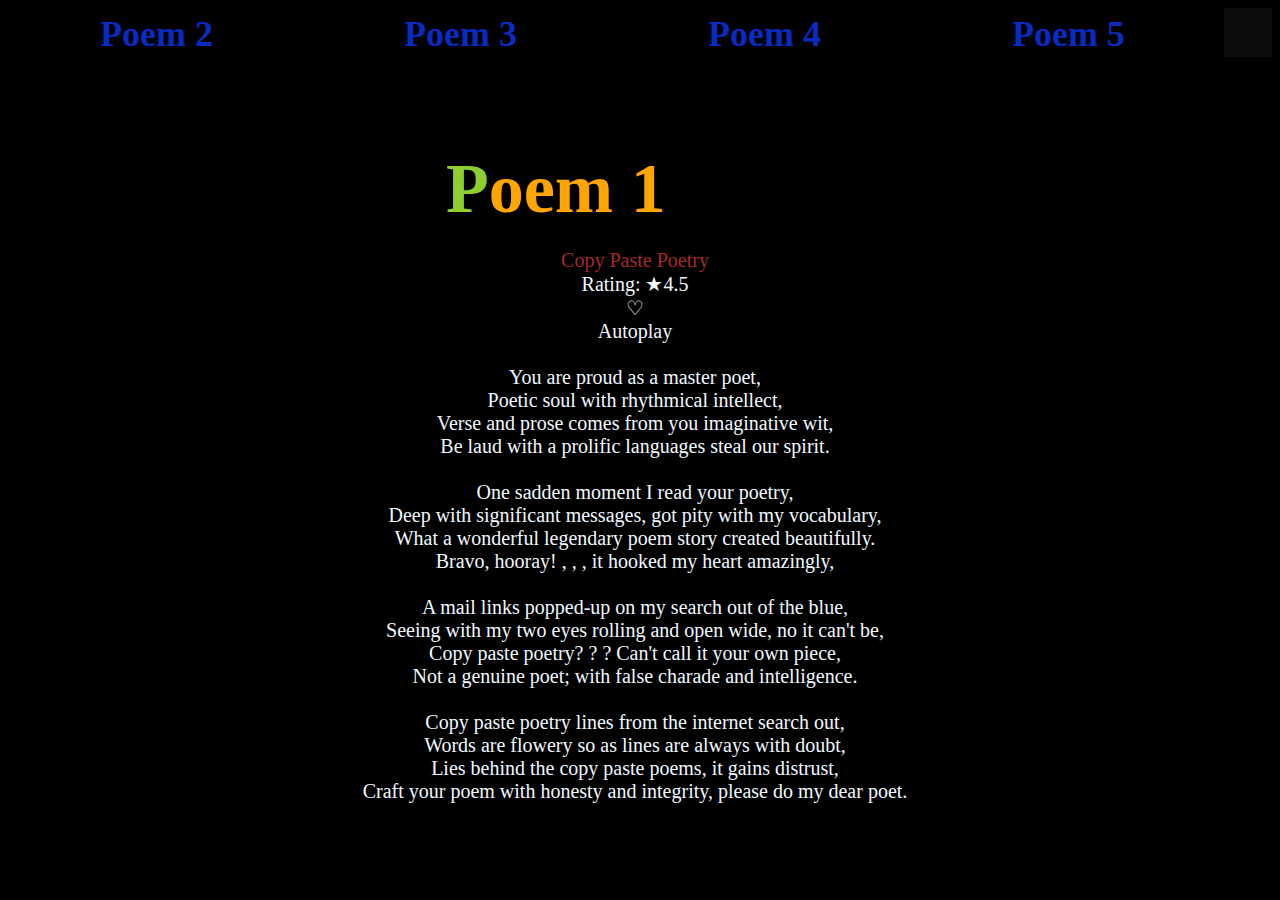
<file: index.html>
<!DOCTYPE html>
<html lang="en">

<head>
    <meta charset="UTF-8">
    <meta name="viewport" content="width=device-width, initial-scale=1.0">
    <title>Poems</title>
    <link rel="stylesheet" href="style.css">
    <link rel="preconnect" href="https://fonts.googleapis.com">
    <link rel="preconnect" href="https://fonts.gstatic.com" crossorigin>
    <link href="https://fonts.googleapis.com/css2?family=Roboto+Mono:ital,wght@1,500&display=swap" rel="stylesheet">
</head>

<body>
        <nav>
            <a href="poem2.html">
                <h1>Poem 2</h1>
            </a>
            <a href="poem3.html">
                <h1>Poem 3</h1>
            </a>
            <a href="poem4.html">
                <h1>Poem 4</h1>
            </a>
            <a href="poem5.html">
                <h1>Poem 5</h1>
            </a>
        </nav>
        <div class="container">
            <h1 class="main"><span>P</span>oem 1</h1>
        </div>
        <p class="para"><span class="red">Copy Paste Poetry</span><br> Rating: ★4.5<br> ♡
            <br> Autoplay
            <br>
            <br> You are proud as a master poet,<br> Poetic soul with rhythmical intellect,<br> Verse and prose comes
            from you imaginative wit,<br> Be laud with a prolific languages steal our spirit.<br>
            <br> One sadden moment I read your poetry,<br> Deep with significant messages, got pity with my
            vocabulary,<br> What a wonderful legendary poem story created beautifully.<br> Bravo, hooray! , , , it
            hooked my heart amazingly,<br>
            <br> A mail links popped-up on my search out of the blue,<br> Seeing with my two eyes rolling and open wide,
            no it can't be,<br> Copy paste poetry? ? ? Can't call it your own piece,<br> Not a genuine poet; with false
            charade and intelligence.<br>
            <br> Copy paste poetry lines from the internet search out,<br> Words are flowery so as lines are always with
            doubt,<br> Lies behind the copy paste poems, it gains distrust,<br> Craft your poem with honesty and
            integrity, please do my dear
            poet.
        </p>

</body>

</html>
</file>
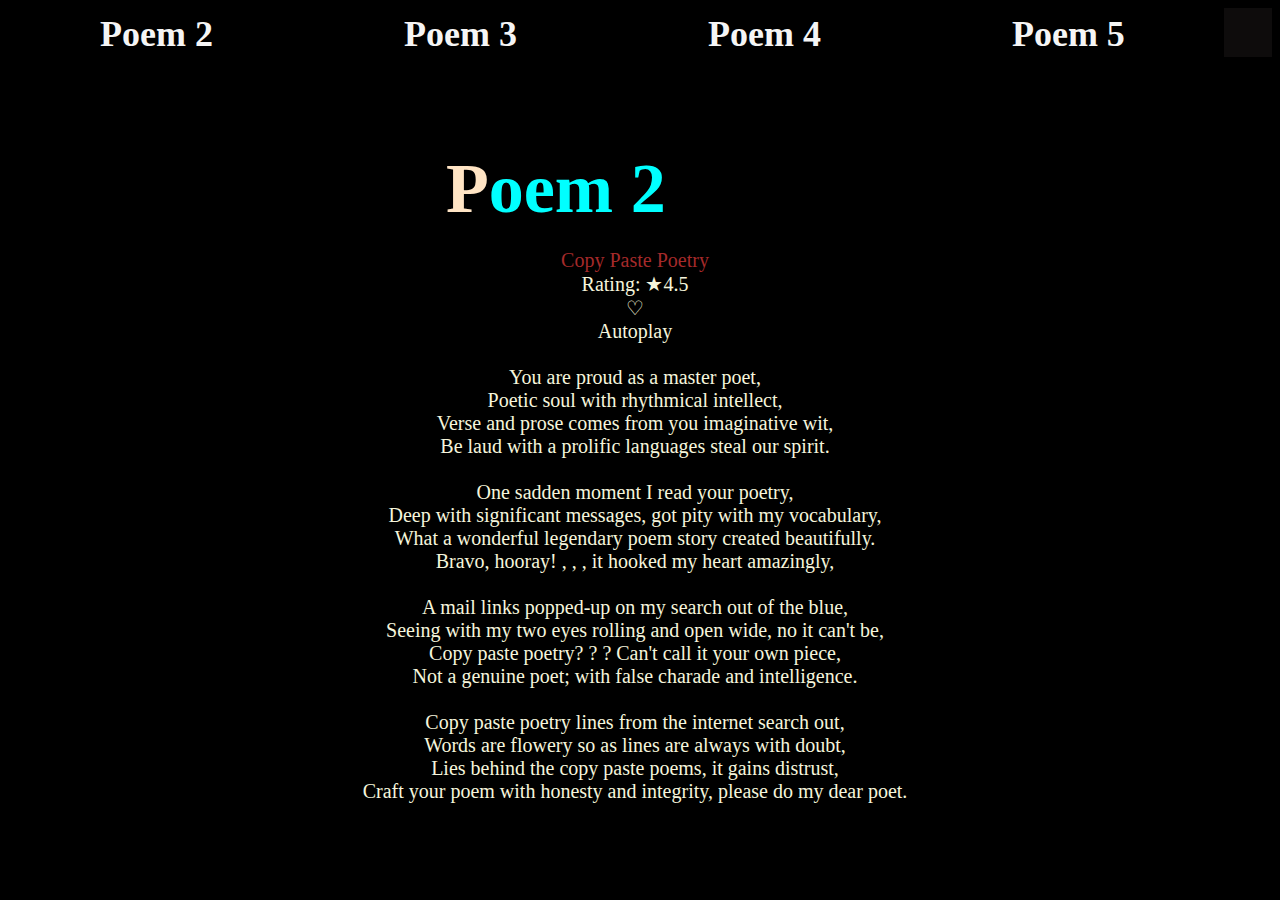
<file: poem2.html>
<!DOCTYPE html>
<html lang="en">

<head>
    <meta charset="UTF-8">
    <meta name="viewport" content="width=device-width, initial-scale=1.0">
    <title>Poems</title>
    <link rel="stylesheet" href="style.css">
   <style>
h1{
    color: whitesmoke;
}
   </style>
</head>

<body>
        <nav style="font-family: fantasy;">
            <a href="poem2.html">
                <h1>Poem 2</h1>
            </a>
            <a href="poem3.html">
                <h1>Poem 3</h1>
            </a>
            <a href="poem4.html">
                <h1>Poem 4</h1>
            </a>
            <a href="poem5.html">
                <h1>Poem 5</h1>
            </a>
        </nav>
        <div class="container">
            <h1 class="main" style="font-family: 'Times New Roman', Times, serif; color: aqua;"><span style="color: bisque;">P</span>oem 2</h1>
        </div>
        <p class="para" style="color: beige; font-family: Georgia, 'Times New Roman', Times, serif;"><span class="red">Copy Paste Poetry</span><br> Rating: ★4.5<br> ♡
            <br> Autoplay
            <br>
            <br> You are proud as a master poet,<br> Poetic soul with rhythmical intellect,<br> Verse and prose comes
            from you imaginative wit,<br> Be laud with a prolific languages steal our spirit.<br>
            <br> One sadden moment I read your poetry,<br> Deep with significant messages, got pity with my
            vocabulary,<br> What a wonderful legendary poem story created beautifully.<br> Bravo, hooray! , , , it
            hooked my heart amazingly,<br>
            <br> A mail links popped-up on my search out of the blue,<br> Seeing with my two eyes rolling and open wide,
            no it can't be,<br> Copy paste poetry? ? ? Can't call it your own piece,<br> Not a genuine poet; with false
            charade and intelligence.<br>
            <br> Copy paste poetry lines from the internet search out,<br> Words are flowery so as lines are always with
            doubt,<br> Lies behind the copy paste poems, it gains distrust,<br> Craft your poem with honesty and
            integrity, please do my dear
            poet.
        </p>
   

</body>

</html>
</file>
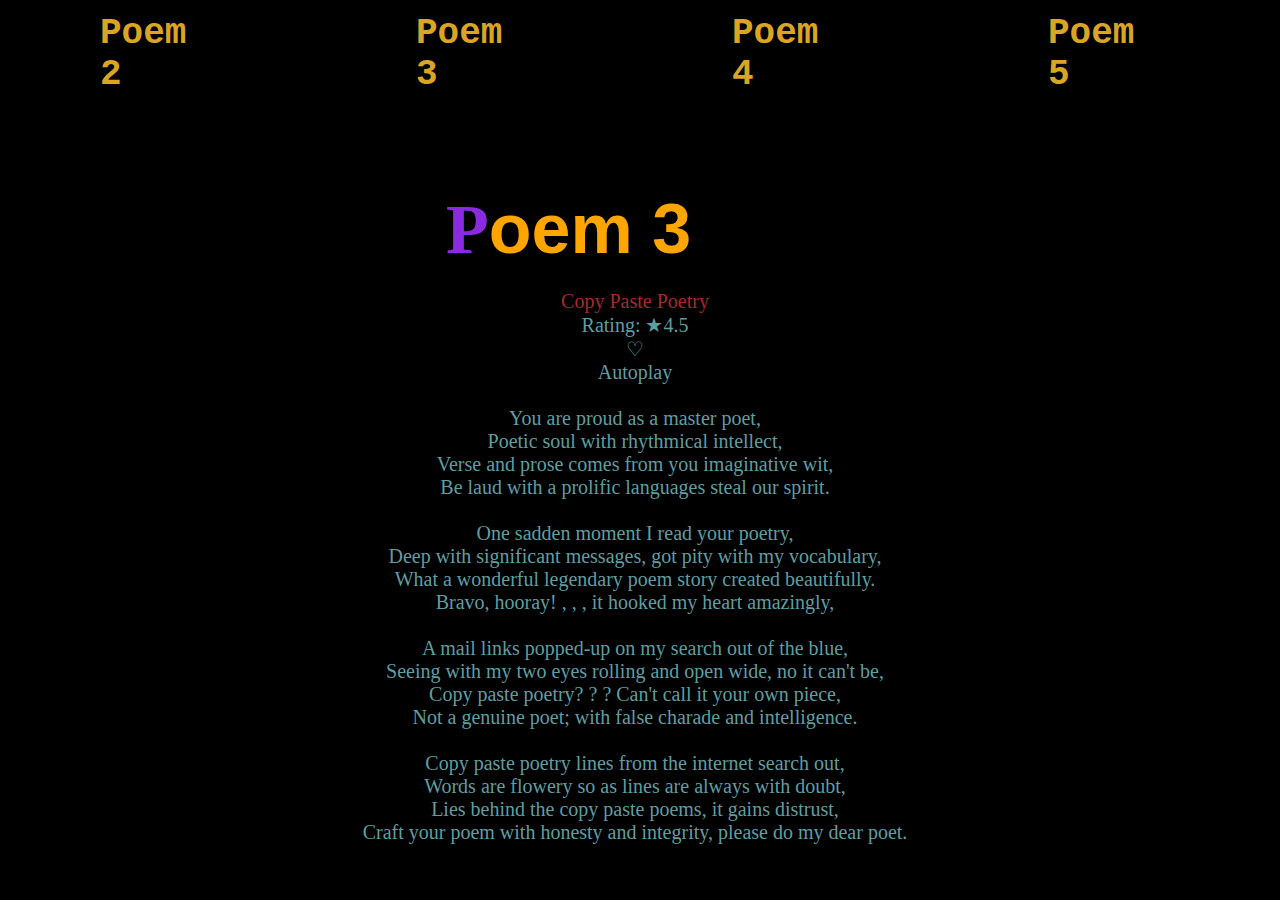
<file: poem3.html>
<!DOCTYPE html>
<html lang="en">

<head>
    <meta charset="UTF-8">
    <meta name="viewport" content="width=device-width, initial-scale=1.0">
    <title>Poems</title>
    <link rel="stylesheet" href="style.css">
    <link rel="preconnect" href="https://fonts.googleapis.com">
    <link rel="preconnect" href="https://fonts.gstatic.com" crossorigin>
    <link href="https://fonts.googleapis.com/css2?family=Roboto+Mono:ital,wght@1,500&display=swap" rel="stylesheet">
    <style>
        h1{
          color: goldenrod; font-family: 'Courier New', Courier, monospace;
        }
    </style>
</head>

<body>
        <nav>
            <a href="poem2.html">
                <h1>Poem 2</h1>
            </a>
            <a href="poem3.html">
                <h1>Poem 3</h1>
            </a>
            <a href="poem4.html">
                <h1>Poem 4</h1>
            </a>
            <a href="poem5.html">
                <h1>Poem 5</h1>
            </a>
        </nav>
        <div class="container">
            <h1 class="main" style="font-family: 'Gill Sans', 'Gill Sans MT', Calibri, 'Trebuchet MS', sans-serif;"><span style="font-family: 'Times New Roman', Times, serif; color: blueviolet;">P</span>oem 3</h1>
        </div>
        <p class="para" style="color: cadetblue;"><span class="red">Copy Paste Poetry</span><br> Rating: ★4.5<br> ♡
            <br> Autoplay
            <br>
            <br> You are proud as a master poet,<br> Poetic soul with rhythmical intellect,<br> Verse and prose comes
            from you imaginative wit,<br> Be laud with a prolific languages steal our spirit.<br>
            <br> One sadden moment I read your poetry,<br> Deep with significant messages, got pity with my
            vocabulary,<br> What a wonderful legendary poem story created beautifully.<br> Bravo, hooray! , , , it
            hooked my heart amazingly,<br>
            <br> A mail links popped-up on my search out of the blue,<br> Seeing with my two eyes rolling and open wide,
            no it can't be,<br> Copy paste poetry? ? ? Can't call it your own piece,<br> Not a genuine poet; with false
            charade and intelligence.<br>
            <br> Copy paste poetry lines from the internet search out,<br> Words are flowery so as lines are always with
            doubt,<br> Lies behind the copy paste poems, it gains distrust,<br> Craft your poem with honesty and
            integrity, please do my dear
            poet.
        </p>

</body>

</html>
</file>
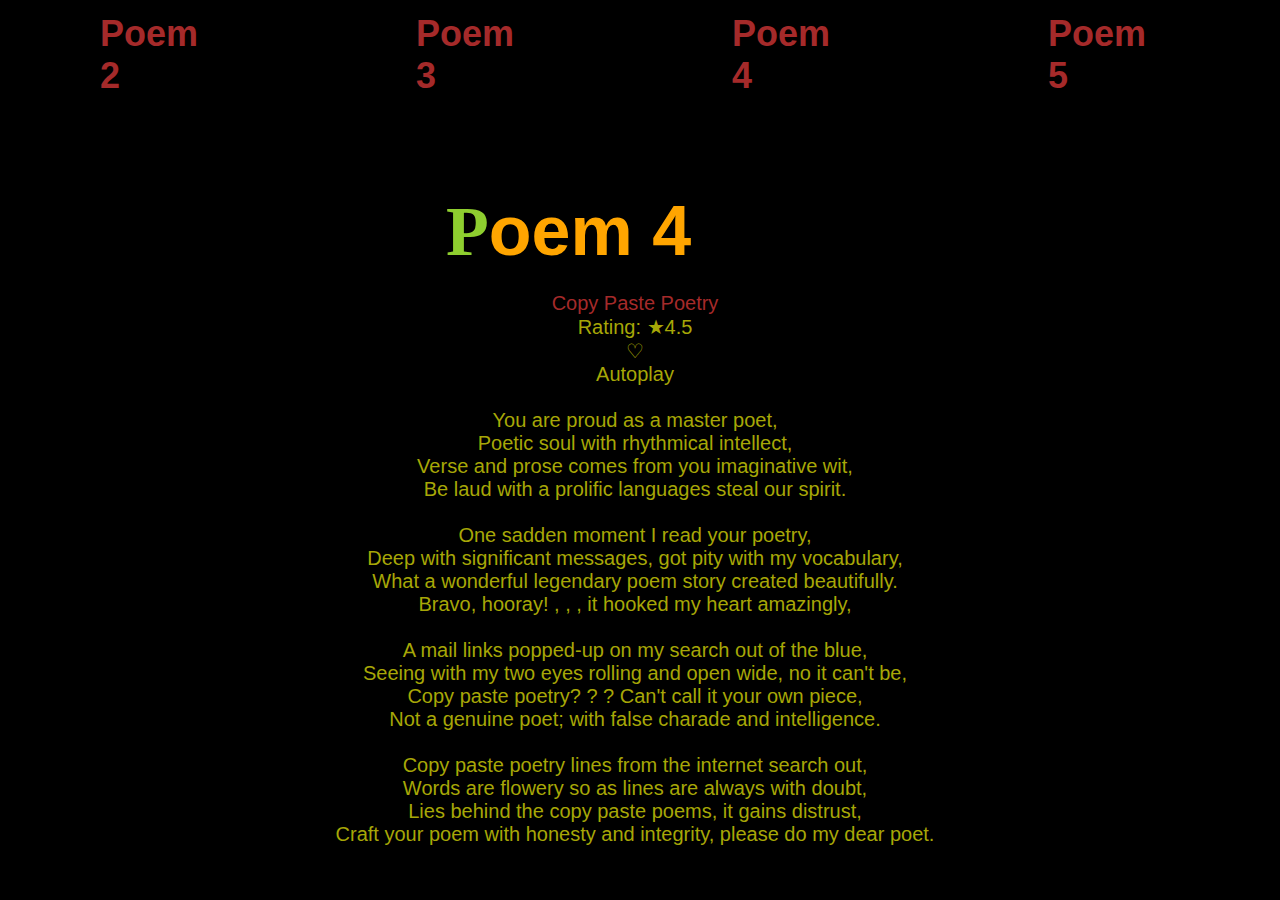
<file: poem4.html>
<!DOCTYPE html>
<html lang="en">

<head>
    <meta charset="UTF-8">
    <meta name="viewport" content="width=device-width, initial-scale=1.0">
    <title>Poems</title>
    <link rel="stylesheet" href="style.css">
    <link rel="preconnect" href="https://fonts.googleapis.com">
    <link rel="preconnect" href="https://fonts.gstatic.com" crossorigin>
    <link href="https://fonts.googleapis.com/css2?family=Roboto+Mono:ital,wght@1,500&display=swap" rel="stylesheet">
    <style>
        h1{
            color: brown;
        }
    </style>
</head>

<body>
        <nav style=" font-family: 'Segoe UI', Tahoma, Geneva, Verdana, sans-serif;">
            <a href="poem2.html">
                <h1>Poem 2</h1>
            </a>
            <a href="poem3.html">
                <h1>Poem 3</h1>
            </a>
            <a href="poem4.html">
                <h1>Poem 4</h1>
            </a>
            <a href="poem5.html">
                <h1>Poem 5</h1>
            </a>
        </nav>
        <div class="container">
            <h1 class="main" style="font-family: 'Trebuchet MS', 'Lucida Sans Unicode', 'Lucida Grande', 'Lucida Sans', Arial, sans-serif;"><span style="font-family: cursive;">P</span>oem 4</h1>
        </div>
        <p class="para" style= "color: rgb(167, 167, 7); font-family: Impact, Haettenschweiler, 'Arial Narrow Bold', sans-serif;"><span class="red">Copy Paste Poetry</span><br> Rating: ★4.5<br> ♡
            <br> Autoplay
            <br>
            <br> You are proud as a master poet,<br> Poetic soul with rhythmical intellect,<br> Verse and prose comes
            from you imaginative wit,<br> Be laud with a prolific languages steal our spirit.<br>
            <br> One sadden moment I read your poetry,<br> Deep with significant messages, got pity with my
            vocabulary,<br> What a wonderful legendary poem story created beautifully.<br> Bravo, hooray! , , , it
            hooked my heart amazingly,<br>
            <br> A mail links popped-up on my search out of the blue,<br> Seeing with my two eyes rolling and open wide,
            no it can't be,<br> Copy paste poetry? ? ? Can't call it your own piece,<br> Not a genuine poet; with false
            charade and intelligence.<br>
            <br> Copy paste poetry lines from the internet search out,<br> Words are flowery so as lines are always with
            doubt,<br> Lies behind the copy paste poems, it gains distrust,<br> Craft your poem with honesty and
            integrity, please do my dear
            poet.
        </p>

</body>

</html>
</file>
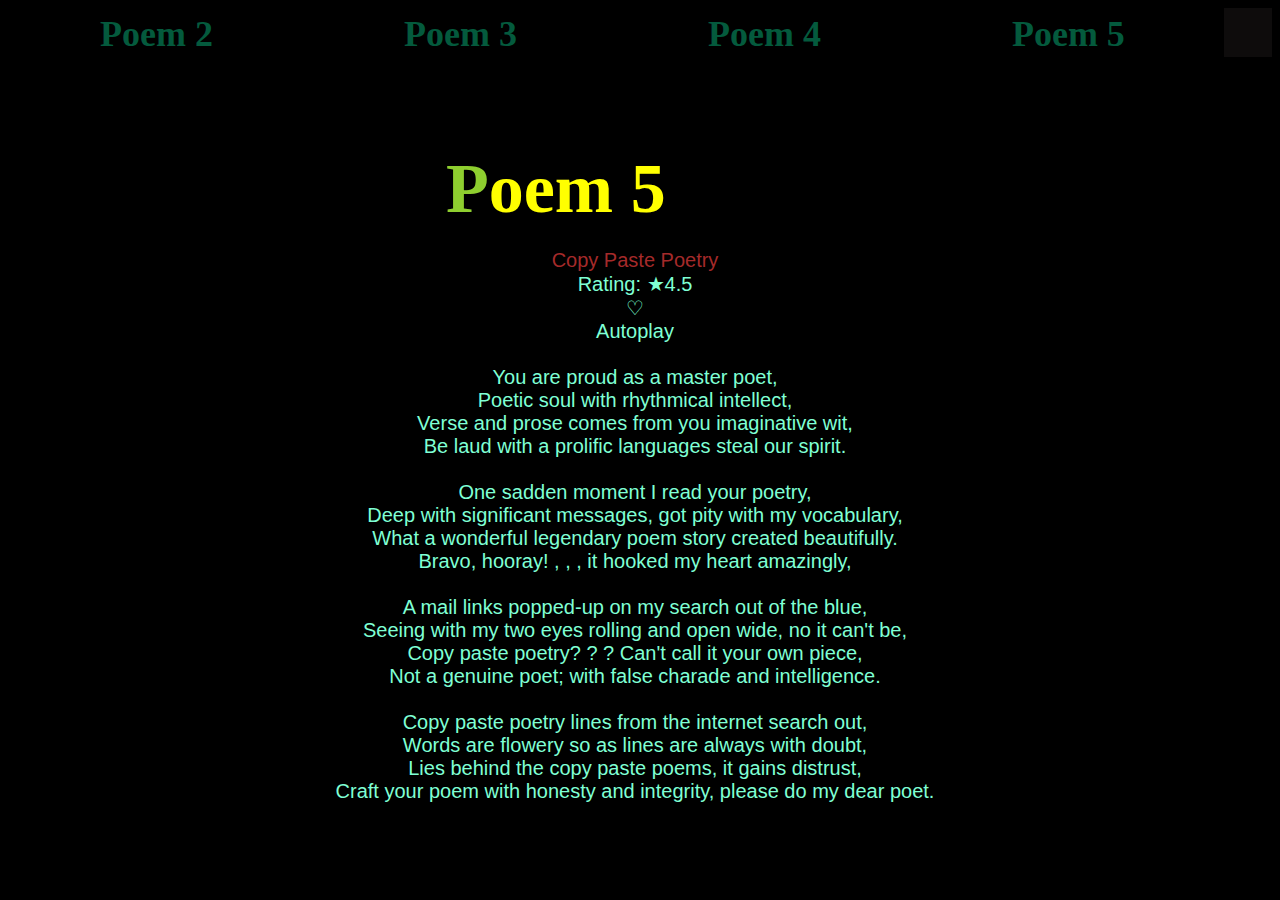
<file: poem5.html>
<!DOCTYPE html>
<html lang="en">

<head>
    <meta charset="UTF-8">
    <meta name="viewport" content="width=device-width, initial-scale=1.0">
    <title>Poems</title>
    <link rel="stylesheet" href="style.css">
    <link rel="preconnect" href="https://fonts.googleapis.com">
    <link rel="preconnect" href="https://fonts.gstatic.com" crossorigin>
    <link href="https://fonts.googleapis.com/css2?family=Roboto+Mono:ital,wght@1,500&display=swap" rel="stylesheet">
    <style>
        h1{
            color: rgb(4, 90, 61);
        }
    </style>
</head>

<body>
    <nav style="font-family: cursive;">
        <a href="poem2.html">
            <h1>Poem 2</h1>
        </a>
        <a href="poem3.html">
            <h1>Poem 3</h1>
        </a>
        <a href="poem4.html">
            <h1>Poem 4</h1>
        </a>
        <a href="poem5.html">
            <h1>Poem 5</h1>
        </a>
    </nav>
    <div class="container">
        <h1 class="main" style="color: yellow; font-family: Georgia, 'Times New Roman', Times, serif;"><span
                style="font-family: Cambria, Cochin, Georgia, Times, 'Times New Roman', serif;">P</span>oem 5</h1>
    </div>
    <p class="para" style="font-family: 'Segoe UI', Tahoma, Geneva, Verdana, sans-serif; color: aquamarine;"><span class="red">Copy Paste
            Poetry</span><br> Rating: ★4.5<br> ♡
        <br> Autoplay
        <br>
        <br> You are proud as a master poet,<br> Poetic soul with rhythmical intellect,<br> Verse and prose comes
        from you imaginative wit,<br> Be laud with a prolific languages steal our spirit.<br>
        <br> One sadden moment I read your poetry,<br> Deep with significant messages, got pity with my
        vocabulary,<br> What a wonderful legendary poem story created beautifully.<br> Bravo, hooray! , , , it
        hooked my heart amazingly,<br>
        <br> A mail links popped-up on my search out of the blue,<br> Seeing with my two eyes rolling and open wide,
        no it can't be,<br> Copy paste poetry? ? ? Can't call it your own piece,<br> Not a genuine poet; with false
        charade and intelligence.<br>
        <br> Copy paste poetry lines from the internet search out,<br> Words are flowery so as lines are always with
        doubt,<br> Lies behind the copy paste poems, it gains distrust,<br> Craft your poem with honesty and
        integrity, please do my dear
        poet.
    </p>

</body>

</html>
</file>
<file: style.css>
*{
    background-color: black;
    color: rgb(9, 43, 192);
}
nav{
    display: flex;
    background-color: rgb(14, 12, 12);
}
h1{
    margin: 5px 99px 2px 92px;
}
a{
    text-decoration: none;
    font-size: large;
}
.container{
    display: inline-block;
    margin: 92px 0px 0px 415px;
}
span{
    color: rgb(142, 206, 47);
}
.main{
    color: orange;
    font-size: 70px;
    margin: 0px 23px
}
p{
    color: aliceblue;
    text-align: center;
    margin-right: 10px;
    font-size: 20px;
}
.red{
    color: brown;
}
.all{
    font-family: 'Dosis', sans-serif;
font-family: 'Roboto Mono', monospace;
}
#poem2{
    color: burlywood;
}
</file>
